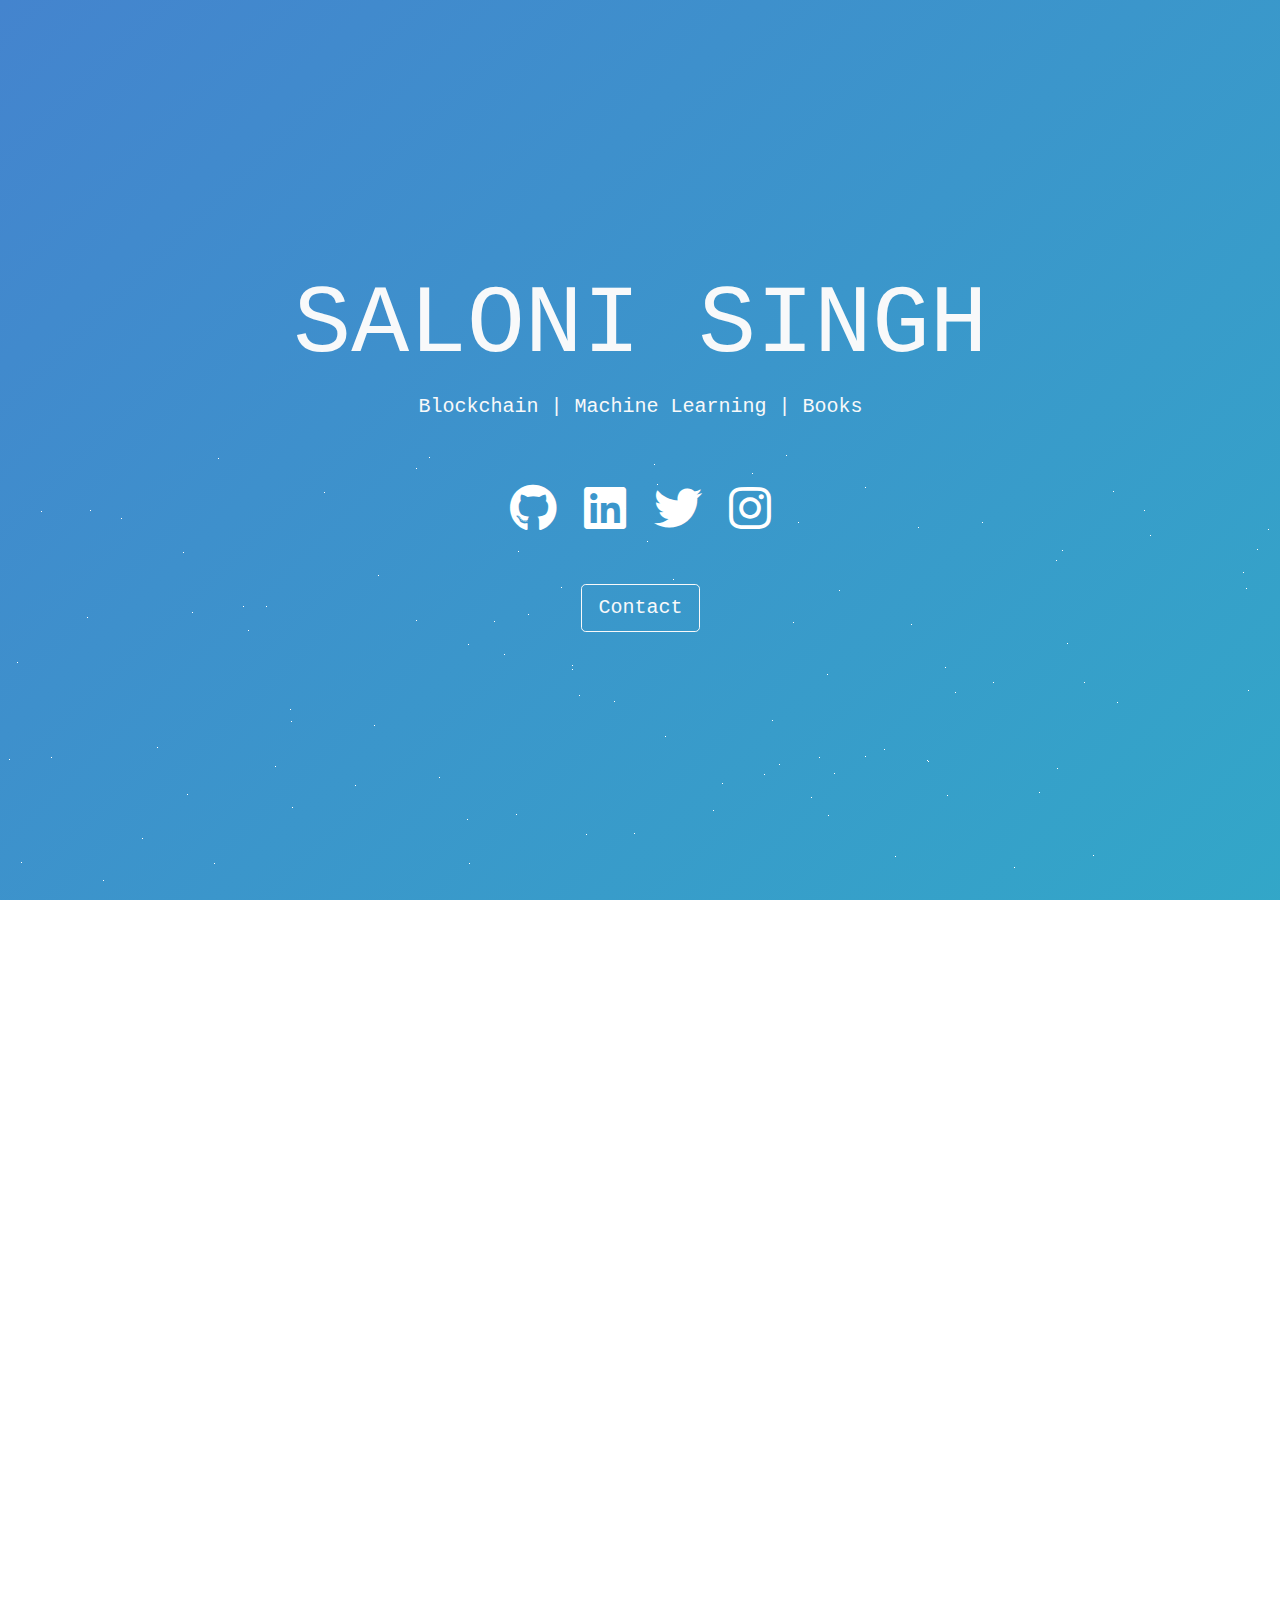
<file: index.html>
<!DOCTYPE html>
<html data-lt-installed=true style="" lang="en-US">
<head>
	<meta charset=utf-8>
	<meta name=viewport content="width=device-width,initial-scale=1">
	<meta name=theme-color content=#000000>
	<meta name=description content="Saloni - Personal page">
	<meta property=twitter:image content=/social-image.png>
	<meta property=og:image content=/social-image.png>
	<title>Saloni - Personal Page</title>
	<link rel="stylesheet" href="main.css">
	<link rel="icon" type="image/x-icon" href="images/favicon.ico">
</head>

<body>
	<noscript class=sf-hidden>You need to enable JavaScript to run this app!</noscript>
	<div id=home class="title bg-transparent bgstyle text-light min-vh-100 d-flex align-content-center align-items-center flex-wrap m-0 jumbotron jumbotron-fluid" style="overflow:hidden;background:rgba(0,0,0,0) linear-gradient(136deg,rgb(68,132,206),rgb(26,215,192),rgb(255,155,17),rgb(155,89,182),rgb(255,127,127),rgb(236,240,241)) repeat scroll 0% 0% / 1200% 1200%">
	<div id=stars></div>
		<div class="text-center container">
			<h1 class=display-1>SALONI SINGH</h1>
			<div class="Typist lead typist">Blockchain | Machine Learning | Books</div>
			
			<div class=p-5>
				<a target=_blank rel="noopener noreferrer" aria-label="Saloni's GitHub" href="https://github.com/saloni0419"><i class="fab fa-github fa-3x socialicons"></i></a>
				<a target=_blank rel="noopener noreferrer" aria-label="Saloni's LinkedIn" href="https://www.linkedin.com/in/ssalonirajput/"/><i class="fab fa-linkedin fa-3x socialicons"></i></a>
				<a target=_blank rel="noopener noreferrer" aria-label="Saloni's Twitter " href="https://twitter.com/ssalonirajput"/><i class="fab fa-twitter fa-3x socialicons"></i></a>
				<a target=_blank rel="noopener noreferrer" aria-label="Saloni's Instagram" href="https://www.instagram.com/ssalonirajput/"><i class="fab fa-instagram fa-3x socialicons"></i></a>
				
				
			</div>
			
			<a class="btn btn-outline-light btn-lg" role=button aria-label="Contact" href="mailto:salonisingh0401@gmail.com" target="_blank">Contact</a>
		</div>
	</div>
</body>
</html>
</file>
<file: main.css>
.fab {
    -moz-osx-font-smoothing: grayscale;
    -webkit-font-smoothing: antialiased;
    display: inline-block;
    font-style: normal;
    font-variant: normal;
    text-rendering: auto;
    line-height: 1;
}
.fa-3x {
    font-size: 3em;
}
@keyframes fa-spin {
    0% {
        transform: rotate(0deg);
    }
    to {
        transform: rotate(1turn);
    }
}
.fa-facebook:before {
    content: "\f09a";
}
.fa-github:before {
    content: "\f09b";
}
.fa-instagram:before {
    content: "\f16d";
}
.fa-linkedin:before {
    content: "\f08c";
}
.fa-twitter:before {
    content: "\f099";
}
@font-face {
    font-family: "Font Awesome 5 Brands";
    font-style: normal;
    font-weight: normal;
    src: url([data-uri])
        format("woff2");
}
.fab {
    font-family: "Font Awesome 5 Brands";
}


:root {
    --blue: #007bff;
    --indigo: #6610f2;
    --purple: #6f42c1;
    --pink: #e83e8c;
    --red: #dc3545;
    --orange: #fd7e14;
    --yellow: #ffc107;
    --green: #28a745;
    --teal: #20c997;
    --cyan: #17a2b8;
    --white: #fff;
    --gray: #6c757d;
    --gray-dark: #343a40;
    --primary: #007bff;
    --secondary: #6c757d;
    --success: #28a745;
    --info: #17a2b8;
    --warning: #ffc107;
    --danger: #dc3545;
    --light: #f8f9fa;
    --dark: #343a40;
    --breakpoint-xs: 0;
    --breakpoint-sm: 576px;
    --breakpoint-md: 768px;
    --breakpoint-lg: 992px;
    --breakpoint-xl: 1200px;
    --font-family-sans-serif: -apple-system, Inter, BlinkMacSystemFont, "Segoe UI", Roboto, "Helvetica Neue", Arial, "Noto Sans", sans-serif, "Apple Color Emoji", "Segoe UI Emoji", "Segoe UI Symbol", "Noto Color Emoji";
    --font-family-monospace: SFMono-Regular, Menlo, Monaco, Consolas, "Liberation Mono", "Courier New", monospace;
}
*,
:after,
:before {
    box-sizing: border-box;
}
html {
    font-family: sans-serif;
    line-height: 1.15;
    -webkit-text-size-adjust: 100%;
    -webkit-tap-highlight-color: rgba(0, 0, 0, 0);
}
body {
    font-size: 1rem;
    font-weight: 400;
    line-height: 1.5;
    color: #212529;
    text-align: left;
    background-color: #fff;
}
h1 {
    margin-top: 0;
}
a {
    color: #007bff;
    text-decoration: none;
    background-color: transparent;
}
a:hover {
    color: #0056b3;
    text-decoration: underline;
}
a:not([href]):not([class]),
a:not([href]):not([class]):hover {
    color: inherit;
    text-decoration: none;
}
[role="button"] {
    cursor: pointer;
}
::-webkit-file-upload-button {
    font: inherit;
    -webkit-appearance: button;
}
h1 {
    margin-bottom: 0.5rem;
}
.lead {
    font-size: 1.25rem;
}
.lead {
    font-weight: 300;
}
.display-1 {
    font-weight: 300;
    line-height: 1.2;
}
.container {
    width: 100%;
    padding-right: 15px;
    padding-left: 15px;
    margin-right: auto;
    margin-left: auto;
}
@media (min-width: 576px) {
    .container {
        max-width: 540px;
    }
}
@media (min-width: 768px) {
    .container {
        max-width: 720px;
    }
}
@media (min-width: 992px) {
    .container {
        max-width: 960px;
    }
}
@media (min-width: 1200px) {
    .container {
        max-width: 1140px;
    }
}
.btn {
    display: inline-block;
    font-weight: 400;
    text-align: center;
    vertical-align: middle;
    -webkit-user-select: none;
    -ms-user-select: none;
    user-select: none;
    background-color: transparent;
    border: 1px solid transparent;
    transition: color 0.15s ease-in-out, background-color 0.15s ease-in-out, border-color 0.15s ease-in-out, box-shadow 0.15s ease-in-out;
}
@media (prefers-reduced-motion: reduce) {
    .btn {
        transition: none;
    }
}
.btn:hover {
    color: #212529;
    text-decoration: none;
}
.btn.focus,
.btn:focus {
    outline: 0;
    box-shadow: 0 0 0 0.2rem rgba(0, 123, 255, 0.25);
}
.btn.disabled,
.btn:disabled {
    opacity: 0.65;
}
.btn:not(:disabled):not(.disabled) {
    cursor: pointer;
}
.btn-outline-light {
    color: #f8f9fa;
    border-color: #f8f9fa;
}
.btn-outline-light:hover {
    color: #212529;
    background-color: #f8f9fa;
    border-color: #f8f9fa;
}
.btn-outline-light.focus,
.btn-outline-light:focus {
    box-shadow: 0 0 0 0.2rem rgba(248, 249, 250, 0.5);
}
.btn-outline-light.disabled,
.btn-outline-light:disabled {
    color: #f8f9fa;
    background-color: transparent;
}
.btn-outline-light:not(:disabled):not(.disabled).active,
.btn-outline-light:not(:disabled):not(.disabled):active,
.show > .btn-outline-light.dropdown-toggle {
    color: #212529;
    background-color: #f8f9fa;
    border-color: #f8f9fa;
}
.btn-outline-light:not(:disabled):not(.disabled).active:focus,
.btn-outline-light:not(:disabled):not(.disabled):active:focus,
.show > .btn-outline-light.dropdown-toggle:focus {
    box-shadow: 0 0 0 0.2rem rgba(248, 249, 250, 0.5);
}
.btn-lg {
    padding: 0.5rem 1rem;
    font-size: 1.25rem;
    line-height: 1.5;
    border-radius: 0.3rem;
}
.jumbotron {
    padding: 2rem 1rem;
    margin-bottom: 2rem;
}
@media (min-width: 576px) {
    .jumbotron {
        padding: 4rem 2rem;
    }
}
.jumbotron-fluid {
    padding-right: 0;
    padding-left: 0;
    border-radius: 0;
}
@-webkit-keyframes progress-bar-stripes {
    0% {
        background-position: 1rem 0;
    }
    to {
        background-position: 0 0;
    }
}
@keyframes progress-bar-stripes {
    0% {
        background-position: 1rem 0;
    }
    to {
        background-position: 0 0;
    }
}
@-webkit-keyframes spinner-border {
    to {
        transform: rotate(1turn);
    }
}
@keyframes spinner-border {
    to {
        transform: rotate(1turn);
    }
}
@-webkit-keyframes spinner-grow {
    0% {
        transform: scale(0);
    }
    50% {
        opacity: 1;
        transform: none;
    }
}
@keyframes spinner-grow {
    0% {
        transform: scale(0);
    }
    50% {
        opacity: 1;
        transform: none;
    }
}
.bg-transparent {
    background-color: transparent !important;
}
.d-flex {
    display: flex !important;
}
.flex-wrap {
    flex-wrap: wrap !important;
}
.align-items-center {
    align-items: center !important;
}
.align-content-center {
    align-content: center !important;
}
@supports ((position: -webkit-sticky) or (position: sticky)) {
    .sticky-top {
        position: -webkit-sticky;
        position: sticky;
        top: 0;
        z-index: 1020;
    }
}
.min-vh-100 {
    min-height: 100vh !important;
}
.m-0 {
    margin: 0 !important;
}
.p-5 {
    padding: 3rem !important;
}
.text-center {
    text-align: center !important;
}
.text-light {
    color: #f8f9fa !important;
}
@-webkit-keyframes animStar {
    0% {
        transform: translateY(0);
    }
    to {
        transform: translateY(-2000px);
    }
}
@keyframes animStar {
    0% {
        transform: translateY(0);
    }
    to {
        transform: translateY(-2000px);
    }
}
@-webkit-keyframes BackgroundAnimation {
    0% {
        background-position: 0 7%;
    }
    50% {
        background-position: 100% 94%;
    }
    to {
        background-position: 0 7%;
    }
}
@keyframes BackgroundAnimation {
    0% {
        background-position: 0 7%;
    }
    50% {
        background-position: 100% 94%;
    }
    to {
        background-position: 0 7%;
    }
}
@-webkit-keyframes progress {
    0% {
        transform: scaleX(0);
        transform-origin: left;
    }
    to {
        transform-origin: left;
        transform: scaleX(1);
    }
}
@keyframes progress {
    0% {
        transform: scaleX(0);
        transform-origin: left;
    }
    to {
        transform-origin: left;
        transform: scaleX(1);
    }
}
html {
    font-size: 14px;
    scroll-behavior: smooth;
}
@media (min-width: 768px) {
    html {
        font-size: 16px;
    }
}
body {
    margin: 0;
    font-family:'Anonymous Pro', monospace;, Inter, BlinkMacSystemFont, "Segoe UI", "Roboto", "Oxygen", "Ubuntu", "Cantarell", "Fira Sans", "Droid Sans", "Helvetica Neue", sans-serif;
    -webkit-font-smoothing: antialiased;
    -moz-osx-font-smoothing: grayscale;
}
.bgstyle {
    background-size: 1200% 1200%;
    -webkit-animation: BackgroundAnimation 70s ease infinite;
    animation: BackgroundAnimation 70s ease infinite;
}
.socialicons {
    color: #fff;
}
.socialicons,
.socialicons:hover {
    padding-left: 5px;
    padding-right: 5px;
    transition: all 0.8s;
    margin: 4px;
}
.socialicons:hover {
    color: #000;
}
.title {
    height: 100%;
    left: 0;
    right: 0;
    color: #fff;
    text-align: center;
    margin-top: 0;
}
.typist {
    min-height: 6rem;
}
@media (min-width: 360px) {
    .typist {
        min-height: 4rem;
    }
}
@media (min-width: 768px) {
    .typist {
        min-height: 2.5rem;
    }
}
#stars {
    -webkit-animation: animStar 50s linear infinite;
    animation: animStar 50s linear infinite;
}
#stars,
#stars:after {
    width: 1px;
    height: 1px;
    background: transparent;
    box-shadow: 779px 1331px #fff, 324px 42px #fff, 303px 586px #fff, 1312px 276px #fff, 451px 625px #fff, 521px 1931px #fff, 1087px 1871px #fff, 36px 1546px #fff, 132px 934px #fff, 1698px 901px #fff, 1418px 664px #fff, 1448px 1157px #fff,
        1084px 232px #fff, 347px 1776px #fff, 1722px 243px #fff, 1629px 835px #fff, 479px 969px #fff, 1231px 960px #fff, 586px 384px #fff, 164px 527px #fff, 8px 646px #fff, 1150px 1126px #fff, 665px 1357px #fff, 1556px 1982px #fff,
        1260px 1961px #fff, 1675px 1741px #fff, 1843px 1514px #fff, 718px 1628px #fff, 242px 1343px #fff, 1497px 1880px #fff, 1364px 230px #fff, 1739px 1302px #fff, 636px 959px #fff, 304px 686px #fff, 614px 751px #fff, 1935px 816px #fff,
        1428px 60px #fff, 355px 335px #fff, 1594px 158px #fff, 90px 60px #fff, 1553px 162px #fff, 1239px 1825px #fff, 1945px 587px #fff, 749px 1785px #fff, 1987px 1172px #fff, 1301px 1237px #fff, 1039px 342px #fff, 1585px 1481px #fff,
        995px 1048px #fff, 524px 932px #fff, 214px 413px #fff, 1701px 1300px #fff, 1037px 1613px #fff, 1871px 996px #fff, 1360px 1635px #fff, 1110px 1313px #fff, 412px 1783px #fff, 1949px 177px #fff, 903px 1854px #fff, 700px 1936px #fff,
        378px 125px #fff, 308px 834px #fff, 1118px 962px #fff, 1350px 1929px #fff, 781px 1811px #fff, 561px 137px #fff, 757px 1148px #fff, 1670px 1979px #fff, 343px 739px #fff, 945px 795px #fff, 576px 1903px #fff, 1078px 1436px #fff,
        1583px 450px #fff, 1366px 474px #fff, 297px 1873px #fff, 192px 162px #fff, 1624px 1633px #fff, 59px 453px #fff, 82px 1872px #fff, 1933px 498px #fff, 1966px 1974px #fff, 1975px 1688px #fff, 779px 314px #fff, 1858px 1543px #fff,
        73px 1507px #fff, 1693px 975px #fff, 1683px 108px #fff, 1768px 1654px #fff, 654px 14px #fff, 494px 171px #fff, 1689px 1895px #fff, 1660px 263px #fff, 1031px 903px #fff, 1203px 1393px #fff, 1333px 1421px #fff, 1113px 41px #fff,
        1206px 1645px #fff, 1325px 1635px #fff, 142px 388px #fff, 572px 215px #fff, 1535px 296px #fff, 1419px 407px #fff, 1379px 1003px #fff, 329px 469px #fff, 1791px 1652px #fff, 935px 1802px #fff, 1330px 1820px #fff, 421px 1933px #fff,
        828px 365px #fff, 275px 316px #fff, 707px 960px #fff, 1605px 1554px #fff, 625px 58px #fff, 717px 1697px #fff, 1669px 246px #fff, 1925px 322px #fff, 1154px 1803px #fff, 1929px 295px #fff, 1248px 240px #fff, 1045px 1755px #fff,
        166px 942px #fff, 1888px 1773px #fff, 678px 1963px #fff, 1370px 569px #fff, 1974px 1400px #fff, 1786px 460px #fff, 51px 307px #fff, 784px 1400px #fff, 730px 1258px #fff, 1712px 393px #fff, 416px 170px #fff, 1797px 1932px #fff,
        572px 219px #fff, 1557px 1856px #fff, 218px 8px #fff, 348px 1334px #fff, 469px 413px #fff, 385px 1738px #fff, 1357px 1818px #fff, 240px 942px #fff, 248px 1847px #fff, 1535px 806px #fff, 236px 1514px #fff, 1429px 1556px #fff,
        73px 1633px #fff, 1398px 1121px #fff, 671px 1301px #fff, 1404px 1663px #fff, 740px 1018px #fff, 1600px 377px #fff, 785px 514px #fff, 112px 1084px #fff, 1915px 1887px #fff, 1463px 1848px #fff, 687px 1115px #fff, 1268px 1768px #fff,
        1729px 1425px #fff, 1284px 1022px #fff, 801px 974px #fff, 1975px 1317px #fff, 1354px 834px #fff, 1446px 1484px #fff, 1283px 1786px #fff, 11px 523px #fff, 1842px 236px #fff, 1355px 654px #fff, 429px 7px #fff, 1033px 1128px #fff,
        157px 297px #fff, 545px 635px #fff, 52px 1080px #fff, 827px 1520px #fff, 1121px 490px #fff, 9px 309px #fff, 1744px 1586px #fff, 1014px 417px #fff, 1534px 524px #fff, 958px 552px #fff, 1403px 1496px #fff, 387px 703px #fff,
        1522px 548px #fff, 1355px 282px #fff, 1532px 601px #fff, 1838px 790px #fff, 290px 259px #fff, 295px 598px #fff, 1601px 539px #fff, 1561px 1272px #fff, 34px 1922px #fff, 1024px 543px #fff, 467px 369px #fff, 722px 333px #fff,
        1976px 1255px #fff, 766px 983px #fff, 1582px 1285px #fff, 12px 512px #fff, 617px 1410px #fff, 682px 577px #fff, 1334px 1438px #fff, 439px 327px #fff, 1617px 1661px #fff, 673px 129px #fff, 794px 941px #fff, 1386px 1902px #fff,
        37px 1353px #fff, 1467px 1353px #fff, 416px 18px #fff, 187px 344px #fff, 200px 1898px #fff, 1491px 1619px #fff, 811px 347px #fff, 924px 1827px #fff, 945px 217px #fff, 1735px 1228px #fff, 379px 1890px #fff, 79px 761px #fff,
        825px 1837px #fff, 1980px 1558px #fff, 1308px 1573px #fff, 1488px 1726px #fff, 382px 1208px #fff, 522px 595px #fff, 1277px 1898px #fff, 354px 552px #fff, 161px 1784px #fff, 614px 251px #fff, 526px 1576px #fff, 17px 212px #fff,
        179px 996px #fff, 467px 1208px #fff, 1944px 1838px #fff, 1140px 1093px #fff, 858px 1007px #fff, 200px 1064px #fff, 423px 1964px #fff, 1945px 439px #fff, 1377px 689px #fff, 1120px 1437px #fff, 1876px 668px #fff, 907px 1324px #fff,
        343px 1976px #fff, 1816px 1501px #fff, 1849px 177px #fff, 647px 91px #fff, 1984px 1012px #fff, 1336px 1300px #fff, 128px 648px #fff, 305px 1060px #fff, 1324px 826px #fff, 1263px 1314px #fff, 1801px 629px #fff, 1614px 1555px #fff,
        1634px 90px #fff, 1603px 452px #fff, 891px 1984px #fff, 1556px 1906px #fff, 121px 68px #fff, 1676px 1714px #fff, 516px 936px #fff, 1947px 1492px #fff, 1455px 1519px #fff, 45px 602px #fff, 205px 1039px #fff, 793px 172px #fff,
        1562px 1739px #fff, 1056px 110px #fff, 1512px 379px #fff, 1795px 1621px #fff, 1848px 607px #fff, 262px 1719px #fff, 477px 991px #fff, 483px 883px #fff, 1239px 1197px #fff, 1496px 647px #fff, 1649px 25px #fff, 1491px 1946px #fff,
        119px 996px #fff, 179px 1472px #fff, 1341px 808px #fff, 1565px 1700px #fff, 407px 1544px #fff, 1754px 357px #fff, 1288px 981px #fff, 902px 1997px #fff, 1755px 1668px #fff, 186px 877px #fff, 1202px 1882px #fff, 461px 1213px #fff,
        1400px 748px #fff, 1969px 1899px #fff, 809px 522px #fff, 514px 1219px #fff, 374px 275px #fff, 938px 1973px #fff, 357px 552px #fff, 144px 1722px #fff, 1572px 912px #fff, 402px 1858px #fff, 1544px 1195px #fff, 667px 1257px #fff,
        727px 1496px #fff, 993px 232px #fff, 1772px 313px #fff, 1040px 1590px #fff, 1204px 1973px #fff, 1268px 79px #fff, 1555px 1048px #fff, 986px 1707px #fff, 978px 1710px #fff, 713px 360px #fff, 407px 863px #fff, 461px 736px #fff,
        284px 1608px #fff, 103px 430px #fff, 1283px 1319px #fff, 977px 1186px #fff, 1966px 1516px #fff, 1287px 1129px #fff, 70px 1098px #fff, 1189px 889px #fff, 1126px 1734px #fff, 309px 1292px #fff, 879px 764px #fff, 65px 473px #fff,
        1003px 1959px #fff, 658px 791px #fff, 402px 1576px #fff, 35px 622px #fff, 529px 1589px #fff, 164px 666px #fff, 1876px 1290px #fff, 1541px 526px #fff, 270px 1297px #fff, 440px 865px #fff, 1500px 802px #fff, 182px 1754px #fff,
        1264px 892px #fff, 272px 1249px #fff, 1289px 1535px #fff, 190px 1646px #fff, 955px 242px #fff, 1456px 1597px #fff, 1727px 1983px #fff, 635px 801px #fff, 226px 455px #fff, 1396px 1710px #fff, 849px 1863px #fff, 237px 1264px #fff,
        839px 140px #fff, 1122px 735px #fff, 1280px 15px #fff, 1318px 242px #fff, 1819px 1148px #fff, 333px 1392px #fff, 1949px 553px #fff, 1878px 1332px #fff, 467px 548px #fff, 1812px 1082px #fff, 1067px 193px #fff, 243px 156px #fff,
        483px 1616px #fff, 1714px 933px #fff, 759px 1800px #fff, 1822px 995px #fff, 1877px 572px #fff, 581px 1084px #fff, 107px 732px #fff, 642px 1837px #fff, 166px 1493px #fff, 1555px 198px #fff, 819px 307px #fff, 947px 345px #fff,
        827px 224px #fff, 927px 1394px #fff, 540px 467px #fff, 1093px 405px #fff, 1140px 927px #fff, 130px 529px #fff, 33px 1980px #fff, 1147px 1663px #fff, 1616px 1436px #fff, 528px 710px #fff, 798px 1100px #fff, 505px 1480px #fff,
        899px 641px #fff, 1909px 1949px #fff, 1311px 964px #fff, 979px 1301px #fff, 1393px 969px #fff, 1793px 1886px #fff, 292px 357px #fff, 1196px 1718px #fff, 1290px 1994px #fff, 537px 1973px #fff, 1181px 1674px #fff, 1740px 1566px #fff,
        1307px 265px #fff, 922px 522px #fff, 1892px 472px #fff, 384px 1746px #fff, 392px 1098px #fff, 647px 548px #fff, 390px 1498px #fff, 1246px 138px #fff, 730px 876px #fff, 192px 1472px #fff, 1790px 1789px #fff, 928px 311px #fff,
        1253px 1647px #fff, 747px 1921px #fff, 1561px 1025px #fff, 1533px 1292px #fff, 1985px 195px #fff, 728px 729px #fff, 1712px 1936px #fff, 512px 1717px #fff, 1528px 483px #fff, 313px 1642px #fff, 281px 1849px #fff, 1212px 799px #fff,
        435px 1191px #fff, 1422px 611px #fff, 1718px 1964px #fff, 411px 944px #fff, 210px 636px #fff, 1502px 1295px #fff, 1434px 349px #fff, 769px 60px #fff, 747px 1053px #fff, 789px 504px #fff, 1436px 1264px #fff, 1893px 1225px #fff,
        1394px 1788px #fff, 1108px 1317px #fff, 1673px 1395px #fff, 854px 1010px #fff, 1705px 80px #fff, 1858px 148px #fff, 1729px 344px #fff, 1388px 664px #fff, 895px 406px #fff, 1479px 157px #fff, 1441px 1157px #fff, 552px 1900px #fff,
        516px 364px #fff, 1647px 189px #fff, 1427px 1071px #fff, 785px 729px #fff, 1080px 1710px #fff, 504px 204px #fff, 1177px 1622px #fff, 657px 34px #fff, 1296px 1099px #fff, 248px 180px #fff, 1212px 1568px #fff, 667px 1562px #fff,
        695px 841px #fff, 1608px 1247px #fff, 751px 882px #fff, 87px 167px #fff, 607px 1368px #fff, 1363px 1203px #fff, 1836px 317px #fff, 1668px 1703px #fff, 830px 1154px #fff, 1721px 1398px #fff, 1601px 1280px #fff, 976px 874px #fff,
        1743px 254px #fff, 1020px 1815px #fff, 1670px 1766px #fff, 1890px 735px #fff, 1379px 136px #fff, 1864px 695px #fff, 206px 965px #fff, 1404px 1932px #fff, 1923px 1360px #fff, 247px 682px #fff, 519px 1708px #fff, 645px 750px #fff,
        1164px 1204px #fff, 834px 323px #fff, 172px 1350px #fff, 213px 972px #fff, 1837px 190px #fff, 285px 1806px #fff, 1047px 1299px #fff, 1548px 825px #fff, 1730px 324px #fff, 1346px 1909px #fff, 772px 270px #fff, 345px 1190px #fff,
        478px 1433px #fff, 1479px 25px #fff, 1994px 1830px #fff, 1744px 732px #fff, 20px 1635px #fff, 690px 1795px #fff, 1594px 569px #fff, 579px 245px #fff, 1398px 733px #fff, 408px 1352px #fff, 1774px 120px #fff, 1152px 1370px #fff,
        1698px 1810px #fff, 710px 1450px #fff, 665px 286px #fff, 493px 1720px #fff, 786px 5px #fff, 637px 1140px #fff, 764px 324px #fff, 927px 310px #fff, 938px 1424px #fff, 1884px 744px #fff, 913px 462px #fff, 1831px 1936px #fff,
        1527px 249px #fff, 36px 1381px #fff, 1597px 581px #fff, 1530px 355px #fff, 949px 459px #fff, 799px 828px #fff, 242px 1471px #fff, 654px 797px #fff, 796px 594px #fff, 1365px 678px #fff, 752px 23px #fff, 1630px 541px #fff,
        982px 72px #fff, 1733px 1831px #fff, 21px 412px #fff, 775px 998px #fff, 335px 1945px #fff, 264px 583px #fff, 158px 1311px #fff, 528px 164px #fff, 1978px 574px #fff, 717px 1203px #fff, 734px 1591px #fff, 1555px 820px #fff,
        16px 1943px #fff, 1625px 1177px #fff, 1236px 690px #fff, 1585px 1590px #fff, 1737px 1728px #fff, 721px 698px #fff, 1804px 1186px #fff, 166px 980px #fff, 1850px 230px #fff, 330px 1712px #fff, 95px 797px #fff, 1948px 1078px #fff,
        469px 939px #fff, 1269px 1899px #fff, 955px 1220px #fff, 1137px 1075px #fff, 312px 1293px #fff, 986px 1762px #fff, 1103px 1238px #fff, 428px 1993px #fff, 355px 570px #fff, 977px 1836px #fff, 1395px 1092px #fff, 276px 913px #fff,
        1743px 656px #fff, 773px 502px #fff, 1686px 1322px #fff, 1516px 1945px #fff, 1334px 501px #fff, 266px 156px #fff, 455px 655px #fff, 798px 72px #fff, 1059px 1259px #fff, 1402px 1687px #fff, 236px 1329px #fff, 1455px 786px #fff,
        146px 1228px #fff, 1851px 823px #fff, 1062px 100px #fff, 1220px 953px #fff, 20px 1826px #fff, 36px 1063px #fff, 1525px 338px #fff, 790px 1521px #fff, 741px 1099px #fff, 288px 1489px #fff, 700px 1060px #fff, 390px 1071px #fff,
        411px 1036px #fff, 1853px 1072px #fff, 1446px 1085px #fff, 1164px 874px #fff, 924px 925px #fff, 291px 271px #fff, 1257px 1964px #fff, 1580px 1352px #fff, 1507px 1216px #fff, 211px 956px #fff, 985px 1195px #fff, 975px 1640px #fff,
        518px 101px #fff, 663px 1395px #fff, 914px 532px #fff, 145px 1320px #fff, 69px 1397px #fff, 982px 523px #fff, 257px 725px #fff, 1599px 831px #fff, 1636px 1513px #fff, 1250px 1158px #fff, 1132px 604px #fff, 183px 102px #fff,
        1057px 318px #fff, 1247px 1835px #fff, 1983px 1110px #fff, 1077px 1455px #fff, 921px 1770px #fff, 806px 1350px #fff, 1938px 1992px #fff, 855px 1260px #fff, 902px 1345px #fff, 658px 1908px #fff, 1845px 679px #fff, 712px 1482px #fff,
        595px 950px #fff, 1784px 1992px #fff, 1847px 1785px #fff, 691px 1004px #fff, 175px 1179px #fff, 1666px 1911px #fff, 41px 61px #fff, 971px 1080px #fff, 1830px 1450px #fff, 1351px 1518px #fff, 1257px 99px #fff, 1395px 1498px #fff,
        1117px 252px #fff, 1779px 597px #fff, 1346px 729px #fff, 1108px 1144px #fff, 402px 691px #fff, 72px 496px #fff, 1673px 1604px #fff, 1497px 974px #fff, 1865px 1664px #fff, 88px 806px #fff, 918px 77px #fff, 244px 1118px #fff,
        256px 1820px #fff, 1851px 1840px #fff, 605px 1851px #fff, 634px 383px #fff, 865px 37px #fff, 943px 1024px #fff, 1951px 177px #fff, 1097px 523px #fff, 985px 1700px #fff, 1243px 122px #fff, 768px 1070px #fff, 468px 194px #fff,
        320px 1867px #fff, 1850px 185px #fff, 380px 1616px #fff, 468px 1294px #fff, 1122px 1743px #fff, 884px 299px #fff, 1300px 1917px #fff, 1860px 396px #fff, 1270px 990px #fff, 529px 733px #fff, 1975px 1347px #fff, 1885px 685px #fff,
        226px 506px #fff, 651px 878px #fff, 1323px 680px #fff, 1284px 680px #fff, 238px 1967px #fff, 911px 174px #fff, 1111px 521px #fff, 1150px 85px #fff, 794px 502px #fff, 484px 1856px #fff, 1809px 368px #fff, 112px 953px #fff,
        590px 1009px #fff, 1655px 311px #fff, 100px 1026px #fff, 1803px 352px #fff, 865px 306px #fff, 1077px 1019px #fff, 1335px 872px #fff, 1647px 1298px #fff, 1233px 1387px #fff, 698px 1036px #fff, 659px 1860px #fff, 388px 1412px #fff,
        1212px 458px #fff, 755px 1468px #fff, 696px 1654px #fff, 1144px 60px #fff;
}
#stars:after {
    content: "";
    position: absolute;
    top: 2000px;
}
.display-1 {
    font-size: 4.2375rem;
}
@media (min-width: 576px) {
    .display-1 {
        font-size: 4.96677rem;
    }
}
@media (min-width: 768px) {
    .display-1 {
        font-size: 6.02782rem;
    }
}
@keyframes animation-16jpnkj {
    0% {
        background-position: -200px 0px;
    }
    100% {
        background-position: calc(100% + 200px) 0px;
    }
}
@keyframes animation-16jpnkj {
    0% {
        background-position: -200px 0px;
    }
    100% {
        background-position: calc(100% + 200px) 0px;
    }
}
.sf-hidden {
    display: none !important;
}
</file>
